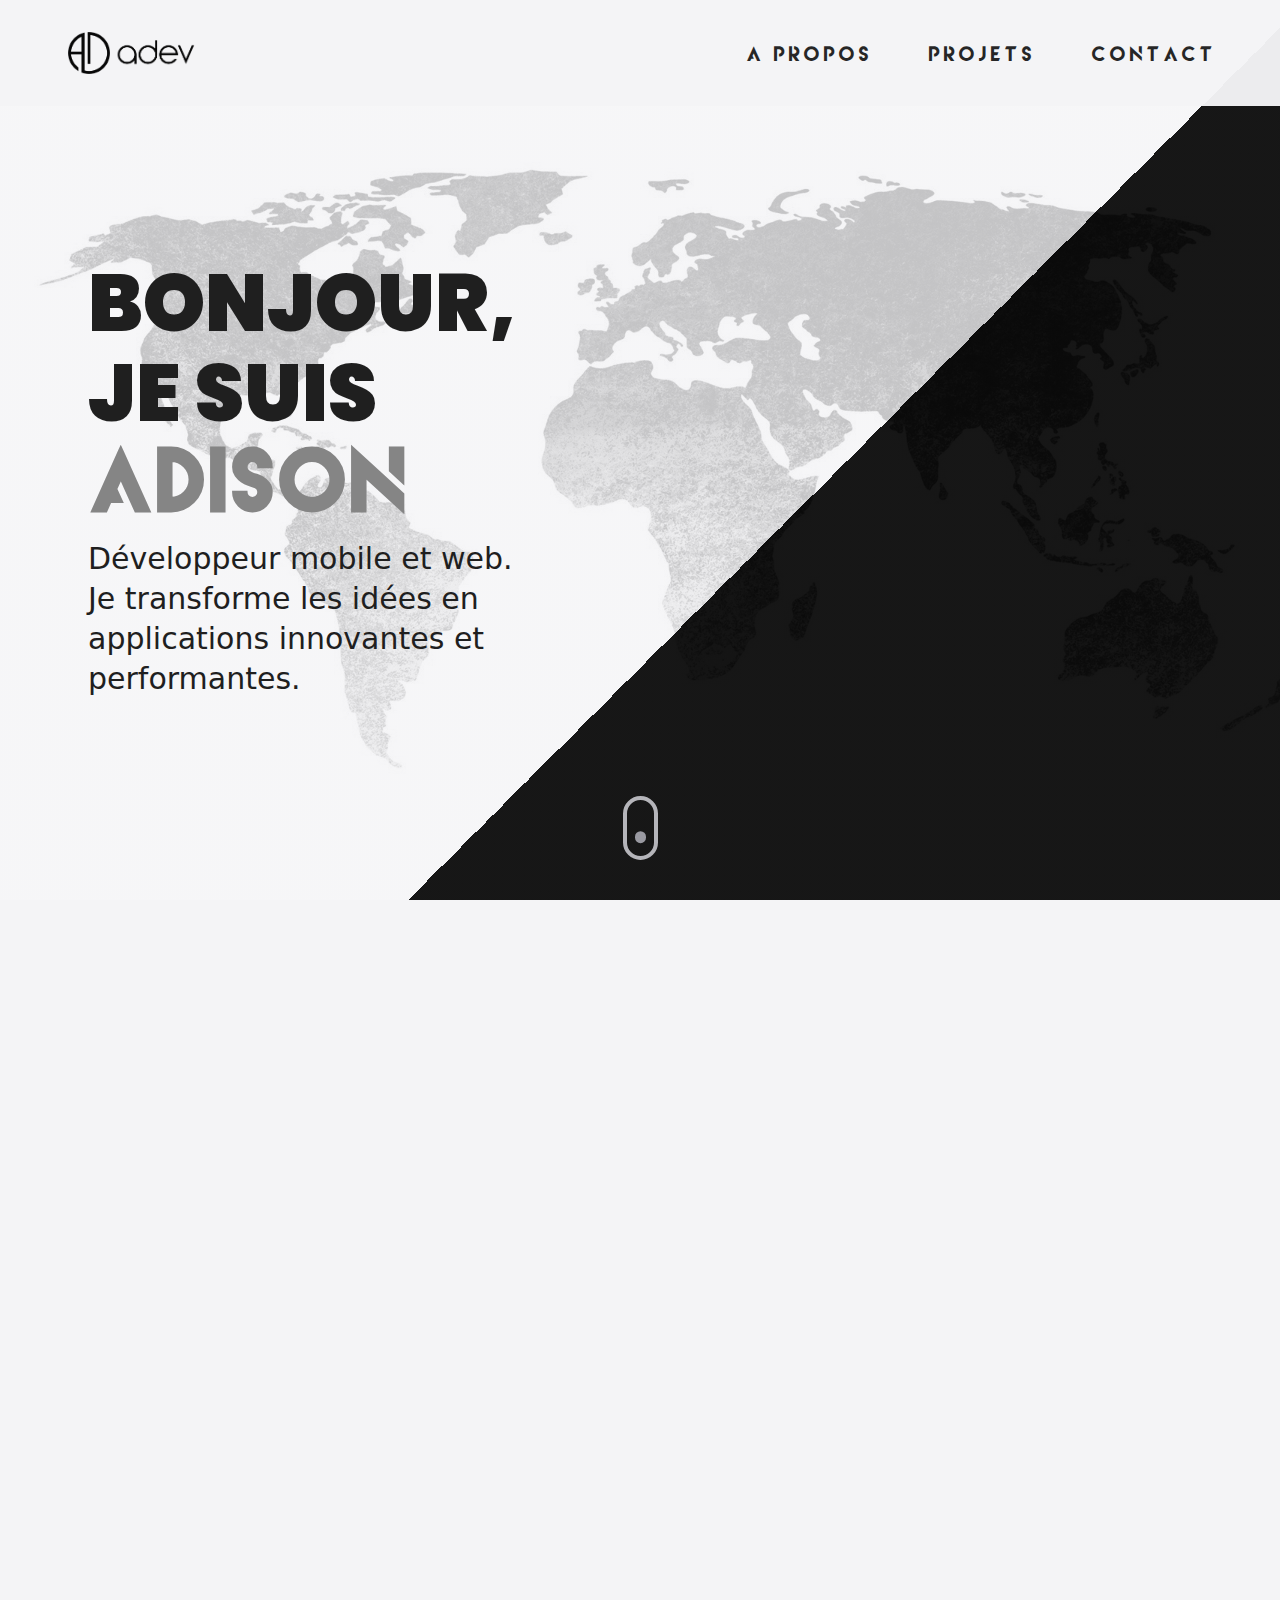
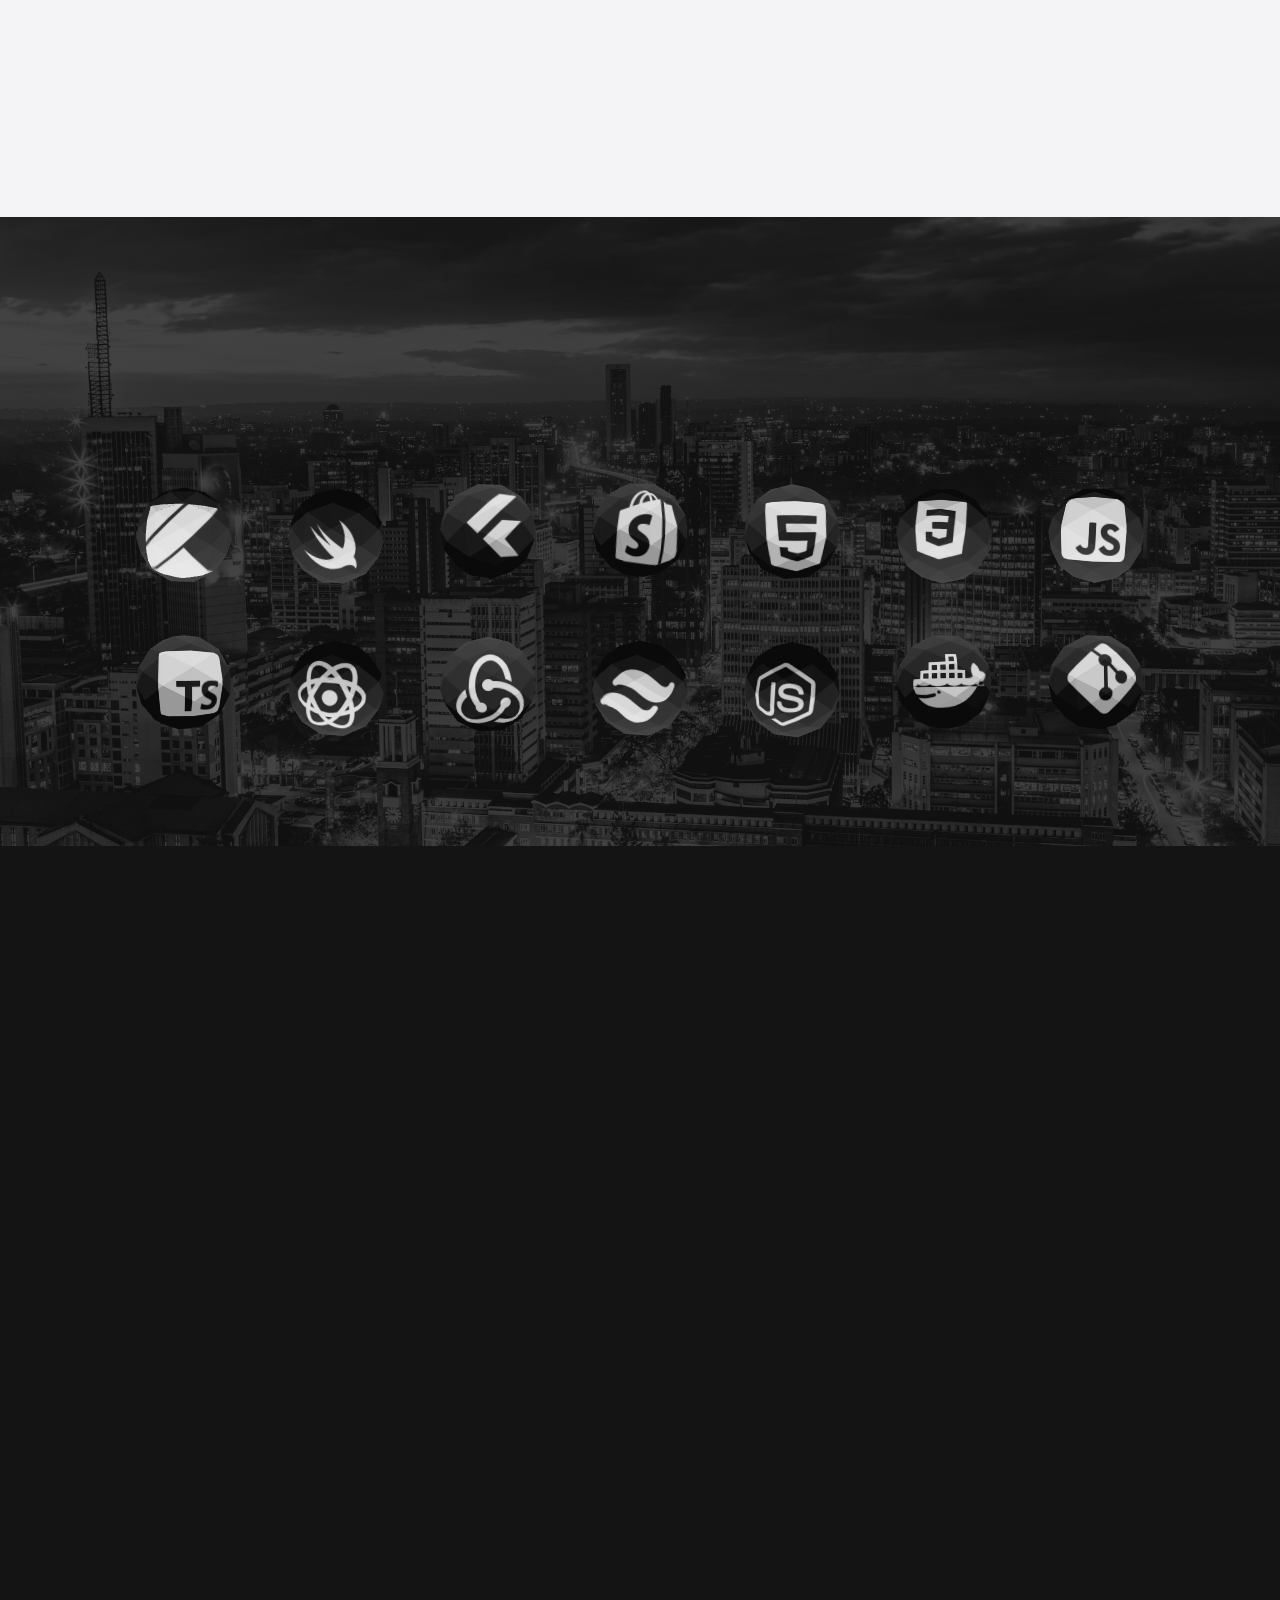
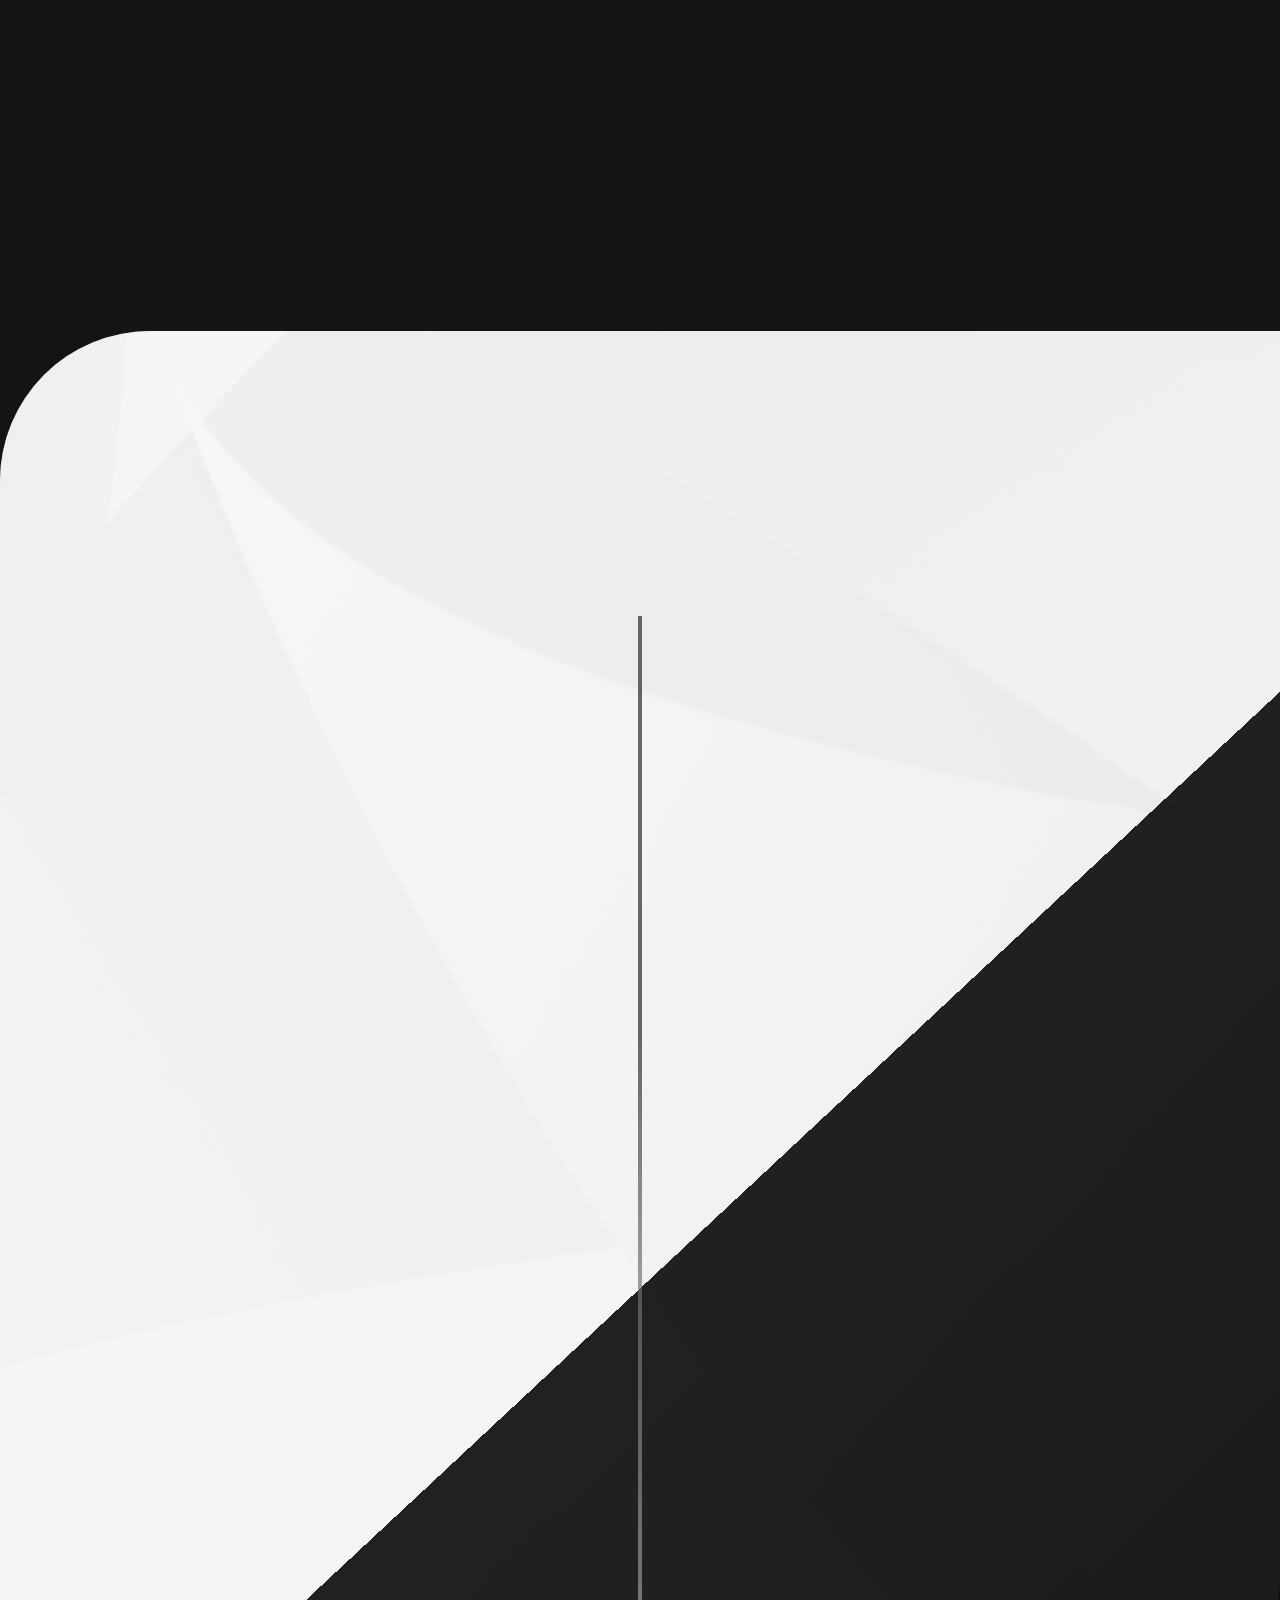
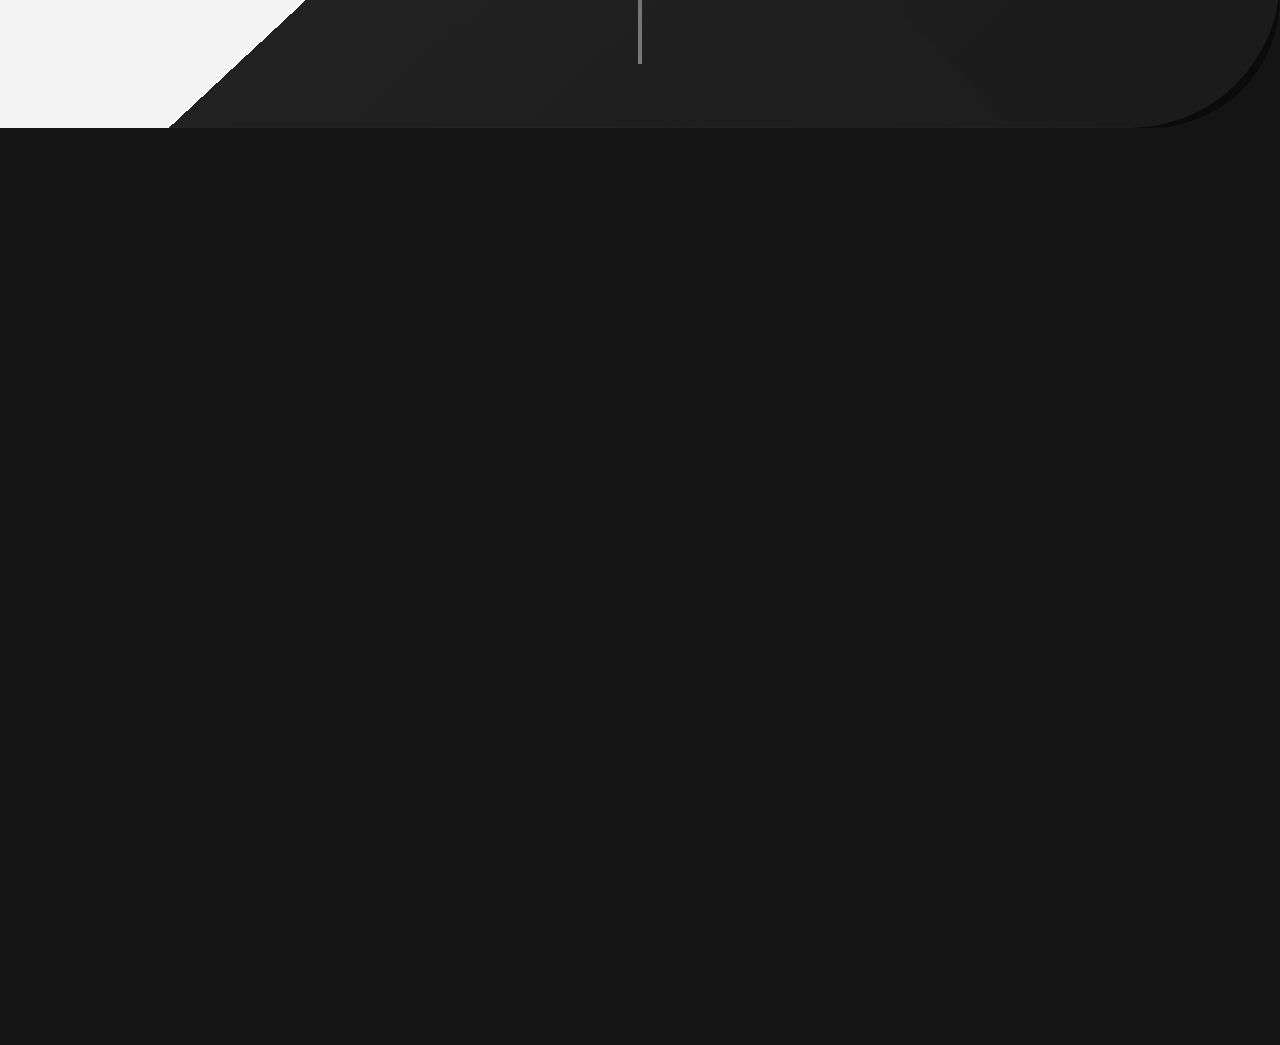
<file: index.html>
<!DOCTYPE html>
<html lang="fr">

<head>
  <!-- Google Tag Manager -->
  <script>(function (w, d, s, l, i) {
      w[l] = w[l] || []; w[l].push({
        'gtm.start':
          new Date().getTime(), event: 'gtm.js'
      }); var f = d.getElementsByTagName(s)[0],
        j = d.createElement(s), dl = l != 'dataLayer' ? '&l=' + l : ''; j.async = true; j.src =
          'https://www.googletagmanager.com/gtm.js?id=' + i + dl; f.parentNode.insertBefore(j, f);
    })(window, document, 'script', 'dataLayer', 'GTM-NM96N9CK');</script>
  <!-- End Google Tag Manager -->
  <meta charset="UTF-8" />
  <meta name="description"
    content="Développeur spécialisé dans la création de sites web et applications mobiles. Développement et stratégies de référencement pour votre succès en ligne." />
  <meta name="author" content="Adison" />
  <meta name="robots" content="index, follow" />
  <meta name="revisit-after" content="7 days" />
  <meta name="language" content="fr" />
  <meta name="publisher" content="Adison" />
  <meta name="copyright" content="Adison" />
  <meta name="distribution" content="global" />
  <meta property="og:locale" content="fr_FR">
  <meta property="og:title" content="Développeur Fullstack et Mobile sur Perpignan">
  <meta property="og:type" content="website">
  <meta property="og:description"
    content="Développeur spécialisé dans la création de sites web et applications mobiles. Développement et stratégies de référencement pour votre succès en ligne.">

  <link rel="icon" type="image/svg+xml" href="/logo.svg" />
  <link rel="canonical" href="https://www.apdev.fr/" />
  <meta name="viewport" content="width=device-width, initial-scale=1" />
  <title>Développement Web, Mobile et Référencement Perpignan</title>
  <script type="module" crossorigin src="/assets/index-fe8fd67d.js"></script>
  <link rel="stylesheet" href="/assets/index-ec9d2d8c.css">
</head>

<body class="bg-night">
  <!-- Google Tag Manager (noscript) -->
  <noscript><iframe src="https://www.googletagmanager.com/ns.html?id=GTM-NM96N9CK" height="0" width="0"
      style="display:none;visibility:hidden"></iframe></noscript>
  <!-- End Google Tag Manager (noscript) -->
  <div id="root"></div>
  
</body>

</html>
</file>
<file: assets/index-ec9d2d8c.css>
@import"https://fonts.googleapis.com/css2?family=Poppins:wght@100;200;300;400;500;600;700;800;900&display=swap";.vertical-timeline *{-webkit-box-sizing:border-box;box-sizing:border-box}.vertical-timeline{width:95%;max-width:1170px;margin:0 auto;position:relative;padding:2em 0}.vertical-timeline:after{content:"";display:table;clear:both}.vertical-timeline:before{content:"";position:absolute;top:0;left:18px;height:100%;width:4px;background:var(--line-color)}.vertical-timeline.vertical-timeline--one-column-right:before{right:18px;left:unset}@media only screen and (min-width:1170px){.vertical-timeline.vertical-timeline--two-columns{width:90%}.vertical-timeline.vertical-timeline--two-columns:before{left:50%;margin-left:-2px}}.vertical-timeline-element{position:relative;margin:2em 0}.vertical-timeline-element>div{min-height:1px}.vertical-timeline-element:after{content:"";display:table;clear:both}.vertical-timeline-element:first-child{margin-top:0}.vertical-timeline-element:last-child{margin-bottom:0}@media only screen and (min-width:1170px){.vertical-timeline-element{margin:4em 0}.vertical-timeline-element:first-child{margin-top:0}.vertical-timeline-element:last-child{margin-bottom:0}}.vertical-timeline-element-icon{position:absolute;top:0;left:0;width:40px;height:40px;border-radius:50%;-webkit-box-shadow:0 0 0 4px #fff,inset 0 2px 0 rgba(0,0,0,.08),0 3px 0 4px rgba(0,0,0,.05);box-shadow:0 0 0 4px #fff,inset 0 2px #00000014,0 3px 0 4px #0000000d}.vertical-timeline--one-column-right .vertical-timeline-element-icon{right:0;left:unset}.vertical-timeline-element-icon svg{display:block;width:24px;height:24px;position:relative;left:50%;top:50%;margin-left:-12px;margin-top:-12px}@media only screen and (min-width:1170px){.vertical-timeline--two-columns .vertical-timeline-element-icon{width:60px;height:60px;left:50%;margin-left:-30px}}.vertical-timeline-element-icon{-webkit-transform:translateZ(0);-webkit-backface-visibility:hidden}.vertical-timeline--animate .vertical-timeline-element-icon.is-hidden{visibility:hidden}.vertical-timeline--animate .vertical-timeline-element-icon.bounce-in{visibility:visible;-webkit-animation:cd-bounce-1 .6s;animation:cd-bounce-1 .6s}@-webkit-keyframes cd-bounce-1{0%{opacity:0;-webkit-transform:scale(.5)}60%{opacity:1;-webkit-transform:scale(1.2)}to{-webkit-transform:scale(1)}}@keyframes cd-bounce-1{0%{opacity:0;-webkit-transform:scale(.5);transform:scale(.5)}60%{opacity:1;-webkit-transform:scale(1.2);transform:scale(1.2)}to{-webkit-transform:scale(1);transform:scale(1)}}.vertical-timeline-element-content{position:relative;margin-left:60px;background:#fff;border-radius:.25em;padding:1em;-webkit-box-shadow:0 3px 0 #ddd;box-shadow:0 3px #ddd}.vertical-timeline--one-column-right .vertical-timeline-element-content{margin-right:60px;margin-left:unset}.vertical-timeline-element--no-children .vertical-timeline-element-content{background:0 0;-webkit-box-shadow:none;box-shadow:none}.vertical-timeline-element-content:after{content:"";display:table;clear:both}.vertical-timeline-element-content h2{color:#303e49}.vertical-timeline-element-content .vertical-timeline-element-date,.vertical-timeline-element-content p{font-size:13px;font-size:.8125rem;font-weight:500}.vertical-timeline-element-content .vertical-timeline-element-date{display:inline-block}.vertical-timeline-element-content p{margin:1em 0 0;line-height:1.6}.vertical-timeline-element-title,.vertical-timeline-element-subtitle{margin:0}.vertical-timeline-element-content .vertical-timeline-element-date{float:left;padding:.8em 0;opacity:.7}.vertical-timeline-element-content-arrow{content:"";position:absolute;top:16px;right:100%;height:0;width:0;border:7px solid transparent;border-right:7px solid #fff}.vertical-timeline--one-column-right .vertical-timeline-element-content-arrow{content:"";position:absolute;top:16px;right:unset;left:100%;height:0;width:0;border:7px solid transparent;border-left:7px solid #fff}.vertical-timeline--one-column-right .vertical-timeline-element-content:before{left:100%;border-left:7px solid #fff;border-right:unset}.vertical-timeline-element--no-children .vertical-timeline-element-content:before{display:none}.vertical-timeline-element--no-children .vertical-timeline-element-content-arrow{display:none}@media only screen and (min-width:768px){.vertical-timeline-element-content h2{font-size:20px;font-size:1.25rem}.vertical-timeline-element-content p{font-size:16px;font-size:1rem}.vertical-timeline-element-content .vertical-timeline-element-date{font-size:14px;font-size:.875rem}}@media only screen and (min-width:1170px){.vertical-timeline--two-columns .vertical-timeline-element-content{margin-left:0;padding:1.5em;width:44%}.vertical-timeline--two-columns .vertical-timeline-element-content-arrow{top:24px;left:100%;-webkit-transform:rotate(180deg);transform:rotate(180deg)}.vertical-timeline--two-columns .vertical-timeline-element-content .vertical-timeline-element-date{position:absolute;width:100%;left:124%;top:6px;font-size:16px;font-size:1rem}.vertical-timeline--two-columns .vertical-timeline-element.vertical-timeline-element--right .vertical-timeline-element-content,.vertical-timeline--two-columns .vertical-timeline-element:nth-child(even):not(.vertical-timeline-element--left) .vertical-timeline-element-content{float:right}.vertical-timeline--two-columns .vertical-timeline-element.vertical-timeline-element--right .vertical-timeline-element-content-arrow,.vertical-timeline--two-columns .vertical-timeline-element:nth-child(even):not(.vertical-timeline-element--left) .vertical-timeline-element-content-arrow{top:24px;left:auto;right:100%;-webkit-transform:rotate(0);transform:rotate(0)}.vertical-timeline--one-column-right .vertical-timeline-element.vertical-timeline-element--right .vertical-timeline-element-content-arrow,.vertical-timeline--one-column-right .vertical-timeline-element:nth-child(even):not(.vertical-timeline-element--left) .vertical-timeline-element-content-arrow{top:24px;left:100%;right:auto;-webkit-transform:rotate(0);transform:rotate(0)}.vertical-timeline--two-columns .vertical-timeline-element.vertical-timeline-element--right .vertical-timeline-element-content .vertical-timeline-element-date,.vertical-timeline--two-columns .vertical-timeline-element:nth-child(even):not(.vertical-timeline-element--left) .vertical-timeline-element-content .vertical-timeline-element-date{left:auto;right:124%;text-align:right}}.vertical-timeline--animate .vertical-timeline-element-content.is-hidden{visibility:hidden}.vertical-timeline--animate .vertical-timeline-element-content.bounce-in{visibility:visible;-webkit-animation:cd-bounce-2 .6s;animation:cd-bounce-2 .6s}@media only screen and (min-width:1170px){.vertical-timeline--two-columns.vertical-timeline--animate .vertical-timeline-element.vertical-timeline-element--right .vertical-timeline-element-content.bounce-in,.vertical-timeline--two-columns.vertical-timeline--animate .vertical-timeline-element:nth-child(even):not(.vertical-timeline-element--left) .vertical-timeline-element-content.bounce-in{-webkit-animation:cd-bounce-2-inverse .6s;animation:cd-bounce-2-inverse .6s}}@media only screen and (max-width:1169px){.vertical-timeline--animate .vertical-timeline-element-content.bounce-in{visibility:visible;-webkit-animation:cd-bounce-2-inverse .6s;animation:cd-bounce-2-inverse .6s}}@-webkit-keyframes cd-bounce-2{0%{opacity:0;-webkit-transform:translateX(-100px)}60%{opacity:1;-webkit-transform:translateX(20px)}to{-webkit-transform:translateX(0)}}@keyframes cd-bounce-2{0%{opacity:0;-webkit-transform:translateX(-100px);transform:translate(-100px)}60%{opacity:1;-webkit-transform:translateX(20px);transform:translate(20px)}to{-webkit-transform:translateX(0);transform:translate(0)}}@-webkit-keyframes cd-bounce-2-inverse{0%{opacity:0;-webkit-transform:translateX(100px)}60%{opacity:1;-webkit-transform:translateX(-20px)}to{-webkit-transform:translateX(0)}}@keyframes cd-bounce-2-inverse{0%{opacity:0;-webkit-transform:translateX(100px);transform:translate(100px)}60%{opacity:1;-webkit-transform:translateX(-20px);transform:translate(-20px)}to{-webkit-transform:translateX(0);transform:translate(0)}}*,:before,:after{box-sizing:border-box;border-width:0;border-style:solid;border-color:#e5e7eb}:before,:after{--tw-content: ""}html{line-height:1.5;-webkit-text-size-adjust:100%;-moz-tab-size:4;-o-tab-size:4;tab-size:4;font-family:ui-sans-serif,system-ui,-apple-system,BlinkMacSystemFont,Segoe UI,Roboto,Helvetica Neue,Arial,Noto Sans,sans-serif,"Apple Color Emoji","Segoe UI Emoji",Segoe UI Symbol,"Noto Color Emoji";font-feature-settings:normal;font-variation-settings:normal}body{margin:0;line-height:inherit}hr{height:0;color:inherit;border-top-width:1px}abbr:where([title]){-webkit-text-decoration:underline dotted;text-decoration:underline dotted}h1,h2,h3,h4,h5,h6{font-size:inherit;font-weight:inherit}a{color:inherit;text-decoration:inherit}b,strong{font-weight:bolder}code,kbd,samp,pre{font-family:ui-monospace,SFMono-Regular,Menlo,Monaco,Consolas,Liberation Mono,Courier New,monospace;font-size:1em}small{font-size:80%}sub,sup{font-size:75%;line-height:0;position:relative;vertical-align:baseline}sub{bottom:-.25em}sup{top:-.5em}table{text-indent:0;border-color:inherit;border-collapse:collapse}button,input,optgroup,select,textarea{font-family:inherit;font-size:100%;font-weight:inherit;line-height:inherit;color:inherit;margin:0;padding:0}button,select{text-transform:none}button,[type=button],[type=reset],[type=submit]{-webkit-appearance:button;background-color:transparent;background-image:none}:-moz-focusring{outline:auto}:-moz-ui-invalid{box-shadow:none}progress{vertical-align:baseline}::-webkit-inner-spin-button,::-webkit-outer-spin-button{height:auto}[type=search]{-webkit-appearance:textfield;outline-offset:-2px}::-webkit-search-decoration{-webkit-appearance:none}::-webkit-file-upload-button{-webkit-appearance:button;font:inherit}summary{display:list-item}blockquote,dl,dd,h1,h2,h3,h4,h5,h6,hr,figure,p,pre{margin:0}fieldset{margin:0;padding:0}legend{padding:0}ol,ul,menu{list-style:none;margin:0;padding:0}textarea{resize:vertical}input::-moz-placeholder,textarea::-moz-placeholder{opacity:1;color:#9ca3af}input::placeholder,textarea::placeholder{opacity:1;color:#9ca3af}button,[role=button]{cursor:pointer}:disabled{cursor:default}img,svg,video,canvas,audio,iframe,embed,object{display:block;vertical-align:middle}img,video{max-width:100%;height:auto}[hidden]{display:none}*,:before,:after{--tw-border-spacing-x: 0;--tw-border-spacing-y: 0;--tw-translate-x: 0;--tw-translate-y: 0;--tw-rotate: 0;--tw-skew-x: 0;--tw-skew-y: 0;--tw-scale-x: 1;--tw-scale-y: 1;--tw-pan-x: ;--tw-pan-y: ;--tw-pinch-zoom: ;--tw-scroll-snap-strictness: proximity;--tw-gradient-from-position: ;--tw-gradient-via-position: ;--tw-gradient-to-position: ;--tw-ordinal: ;--tw-slashed-zero: ;--tw-numeric-figure: ;--tw-numeric-spacing: ;--tw-numeric-fraction: ;--tw-ring-inset: ;--tw-ring-offset-width: 0px;--tw-ring-offset-color: #fff;--tw-ring-color: rgb(59 130 246 / .5);--tw-ring-offset-shadow: 0 0 #0000;--tw-ring-shadow: 0 0 #0000;--tw-shadow: 0 0 #0000;--tw-shadow-colored: 0 0 #0000;--tw-blur: ;--tw-brightness: ;--tw-contrast: ;--tw-grayscale: ;--tw-hue-rotate: ;--tw-invert: ;--tw-saturate: ;--tw-sepia: ;--tw-drop-shadow: ;--tw-backdrop-blur: ;--tw-backdrop-brightness: ;--tw-backdrop-contrast: ;--tw-backdrop-grayscale: ;--tw-backdrop-hue-rotate: ;--tw-backdrop-invert: ;--tw-backdrop-opacity: ;--tw-backdrop-saturate: ;--tw-backdrop-sepia: }::backdrop{--tw-border-spacing-x: 0;--tw-border-spacing-y: 0;--tw-translate-x: 0;--tw-translate-y: 0;--tw-rotate: 0;--tw-skew-x: 0;--tw-skew-y: 0;--tw-scale-x: 1;--tw-scale-y: 1;--tw-pan-x: ;--tw-pan-y: ;--tw-pinch-zoom: ;--tw-scroll-snap-strictness: proximity;--tw-gradient-from-position: ;--tw-gradient-via-position: ;--tw-gradient-to-position: ;--tw-ordinal: ;--tw-slashed-zero: ;--tw-numeric-figure: ;--tw-numeric-spacing: ;--tw-numeric-fraction: ;--tw-ring-inset: ;--tw-ring-offset-width: 0px;--tw-ring-offset-color: #fff;--tw-ring-color: rgb(59 130 246 / .5);--tw-ring-offset-shadow: 0 0 #0000;--tw-ring-shadow: 0 0 #0000;--tw-shadow: 0 0 #0000;--tw-shadow-colored: 0 0 #0000;--tw-blur: ;--tw-brightness: ;--tw-contrast: ;--tw-grayscale: ;--tw-hue-rotate: ;--tw-invert: ;--tw-saturate: ;--tw-sepia: ;--tw-drop-shadow: ;--tw-backdrop-blur: ;--tw-backdrop-brightness: ;--tw-backdrop-contrast: ;--tw-backdrop-grayscale: ;--tw-backdrop-hue-rotate: ;--tw-backdrop-invert: ;--tw-backdrop-opacity: ;--tw-backdrop-saturate: ;--tw-backdrop-sepia: }.fixed{position:fixed}.absolute{position:absolute}.relative{position:relative}.inset-0{inset:0px}.bottom-0{bottom:0px}.bottom-32{bottom:8rem}.left-0{left:0px}.top-0{top:0px}.top-\[150px\]{top:150px}.z-0{z-index:0}.z-10{z-index:10}.z-20{z-index:20}.m-3{margin:.75rem}.mx-auto{margin-left:auto;margin-right:auto}.-ml-\[0\.6rem\]{margin-left:-.6rem}.-ml-\[35px\]{margin-left:-35px}.-mt-\[1rem\]{margin-top:-1rem}.-mt-\[6rem\]{margin-top:-6rem}.-mt-\[8rem\]{margin-top:-8rem}.mb-1{margin-bottom:.25rem}.mb-4{margin-bottom:1rem}.ml-3{margin-left:.75rem}.ml-\[50vw\]{margin-left:50vw}.mt-10{margin-top:2.5rem}.mt-14{margin-top:3.5rem}.mt-2{margin-top:.5rem}.mt-20{margin-top:5rem}.mt-4{margin-top:1rem}.mt-5{margin-top:1.25rem}.mt-\[10rem\]{margin-top:10rem}.mt-\[16px\]{margin-top:16px}.mt-\[50px\]{margin-top:50px}.block{display:block}.flex{display:flex}.hidden{display:none}.h-10{height:2.5rem}.h-16{height:4rem}.h-28{height:7rem}.h-3{height:.75rem}.h-4\/5{height:80%}.h-40{height:10rem}.h-5{height:1.25rem}.h-\[100vh\]{height:100vh}.h-\[22px\]{height:22px}.h-\[23px\]{height:23px}.h-\[30px\]{height:30px}.h-\[34px\]{height:34px}.h-\[420px\]{height:420px}.h-\[45\%\]{height:45%}.h-\[45px\]{height:45px}.h-\[46px\]{height:46px}.h-\[60\%\]{height:60%}.h-\[64px\]{height:64px}.h-\[85px\]{height:85px}.h-full{height:100%}.h-screen{height:100vh}.min-h-\[280px\]{min-height:280px}.min-h-\[70vh\]{min-height:70vh}.w-1{width:.25rem}.w-10{width:2.5rem}.w-16{width:4rem}.w-28{width:7rem}.w-3{width:.75rem}.w-4\/5{width:80%}.w-5{width:1.25rem}.w-\[100\%\]{width:100%}.w-\[125px\]{width:125px}.w-\[130px\]{width:130px}.w-\[200px\]{width:200px}.w-\[22px\]{width:22px}.w-\[23px\]{width:23px}.w-\[34px\]{width:34px}.w-\[35px\]{width:35px}.w-\[45\%\]{width:45%}.w-\[45px\]{width:45px}.w-\[60\%\]{width:60%}.w-\[85px\]{width:85px}.w-full{width:100%}.w-screen{width:100vw}.min-w-\[170px\]{min-width:170px}.max-w-3xl{max-width:48rem}.max-w-7xl{max-width:80rem}.flex-1{flex:1 1 0%}.flex-\[0\.75\]{flex:.75}.flex-\[10\]{flex:10}.flex-\[2\]{flex:2}.cursor-pointer{cursor:pointer}.resize-none{resize:none}.list-none{list-style-type:none}.flex-row{flex-direction:row}.flex-col{flex-direction:column}.flex-col-reverse{flex-direction:column-reverse}.flex-wrap{flex-wrap:wrap}.items-start{align-items:flex-start}.items-center{align-items:center}.justify-start{justify-content:flex-start}.justify-end{justify-content:flex-end}.justify-center{justify-content:center}.justify-between{justify-content:space-between}.justify-evenly{justify-content:space-evenly}.gap-1{gap:.25rem}.gap-10{gap:2.5rem}.gap-14{gap:3.5rem}.gap-2{gap:.5rem}.gap-3{gap:.75rem}.gap-5{gap:1.25rem}.gap-6{gap:1.5rem}.overflow-hidden{overflow:hidden}.whitespace-nowrap{white-space:nowrap}.rounded-2xl{border-radius:1rem}.rounded-3xl{border-radius:1.5rem}.rounded-\[10px\]{border-radius:10px}.rounded-\[20px\]{border-radius:20px}.rounded-\[24px\]{border-radius:24px}.rounded-full{border-radius:9999px}.rounded-lg{border-radius:.5rem}.rounded-b-\[24px\]{border-bottom-right-radius:24px;border-bottom-left-radius:24px}.rounded-br-\[130px\]{border-bottom-right-radius:130px}.rounded-br-\[150px\]{border-bottom-right-radius:150px}.rounded-tl-\[150px\]{border-top-left-radius:150px}.border-4{border-width:4px}.border-none{border-style:none}.border-dim{--tw-border-opacity: 1;border-color:rgb(102 102 110 / var(--tw-border-opacity))}.border-french{--tw-border-opacity: 1;border-color:rgb(181 181 186 / var(--tw-border-opacity))}.bg-\[\#0a0a0a\]{--tw-bg-opacity: 1;background-color:rgb(10 10 10 / var(--tw-bg-opacity))}.bg-\[rgba\(122\,122\,122\,0\.5\)\]{background-color:#7a7a7a80}.bg-eerieBlack{--tw-bg-opacity: 1;background-color:rgb(31 31 31 / var(--tw-bg-opacity))}.bg-flashWhite{--tw-bg-opacity: 1;background-color:rgb(244 244 246 / var(--tw-bg-opacity))}.bg-jet{--tw-bg-opacity: 1;background-color:rgb(41 41 41 / var(--tw-bg-opacity))}.bg-jetLight{--tw-bg-opacity: 1;background-color:rgb(51 51 51 / var(--tw-bg-opacity))}.bg-night{--tw-bg-opacity: 1;background-color:rgb(20 20 20 / var(--tw-bg-opacity))}.bg-taupe{--tw-bg-opacity: 1;background-color:rgb(153 153 161 / var(--tw-bg-opacity))}.bg-about{background-image:linear-gradient(165deg,rgba(244,244,246,1) 100%,rgba(122,122,122,1) 100%)}.bg-experience{background-image:linear-gradient(135deg,rgba(244,244,246,.5) 60%,rgba(10,10,10,.2) 100%),url(/assets/white-abstract-28311fe4.png)}.bg-experienceLight{background-image:linear-gradient(137deg,rgba(244,244,246,.5) 60%,rgba(10,10,10,.9) 60%)}.bg-hero-mobile{background-image:linear-gradient(137deg,rgba(244,244,246,.8) 60%,rgba(10,10,10,1) 60%)}.bg-tech{background-image:linear-gradient(165deg,rgba(20,20,20,.8) 100%,rgba(109,109,116,.8) 100%),url(/assets/nairobi-87db6c03.png)}.bg-cover{background-size:cover}.bg-center{background-position:center}.bg-no-repeat{background-repeat:no-repeat}.object-contain{-o-object-fit:contain;object-fit:contain}.object-cover{-o-object-fit:cover;object-fit:cover}.p-2{padding:.5rem}.p-6{padding:1.5rem}.p-8{padding:2rem}.p-\[1px\]{padding:1px}.px-12{padding-left:3rem;padding-right:3rem}.px-6{padding-left:1.5rem;padding-right:1.5rem}.py-10{padding-top:2.5rem;padding-bottom:2.5rem}.py-12{padding-top:3rem;padding-bottom:3rem}.py-2{padding-top:.5rem;padding-bottom:.5rem}.py-4{padding-top:1rem;padding-bottom:1rem}.py-5{padding-top:1.25rem;padding-bottom:1.25rem}.py-6{padding-top:1.5rem;padding-bottom:1.5rem}.pb-10{padding-bottom:2.5rem}.pb-12{padding-bottom:3rem}.pl-3{padding-left:.75rem}.pl-\[2rem\]{padding-left:2rem}.pr-3{padding-right:.75rem}.pr-\[4\.5rem\]{padding-right:4.5rem}.pt-12{padding-top:3rem}.pt-\[98px\]{padding-top:98px}.text-center{text-align:center}.font-arenq{font-family:Arenq}.font-beckman{font-family:Beckman}.font-mova{font-family:Mova}.font-overcameBold{font-family:Overcame Bold}.font-poppins{font-family:Poppins,sans-serif}.text-\[12px\]{font-size:12px}.text-\[14px\]{font-size:14px}.text-\[16px\]{font-size:16px}.text-\[18px\]{font-size:18px}.text-\[21px\]{font-size:21px}.text-\[22px\]{font-size:22px}.text-\[24px\]{font-size:24px}.text-\[30px\]{font-size:30px}.text-\[40px\]{font-size:40px}.text-\[50px\]{font-size:50px}.text-\[88px\]{font-size:88px}.font-black{font-weight:900}.font-bold{font-weight:700}.font-extrabold{font-weight:800}.font-medium{font-weight:500}.font-semibold{font-weight:600}.uppercase{text-transform:uppercase}.leading-\[18px\]{line-height:18px}.leading-\[30px\]{line-height:30px}.leading-none{line-height:1}.tracking-\[1px\]{letter-spacing:1px}.tracking-\[2px\]{letter-spacing:2px}.tracking-\[3px\]{letter-spacing:3px}.tracking-wider{letter-spacing:.05em}.text-dim{--tw-text-opacity: 1;color:rgb(102 102 110 / var(--tw-text-opacity))}.text-eerieBlack{--tw-text-opacity: 1;color:rgb(31 31 31 / var(--tw-text-opacity))}.text-french{--tw-text-opacity: 1;color:rgb(181 181 186 / var(--tw-text-opacity))}.text-jetLight{--tw-text-opacity: 1;color:rgb(51 51 51 / var(--tw-text-opacity))}.text-silver{--tw-text-opacity: 1;color:rgb(214 214 214 / var(--tw-text-opacity))}.text-taupe{--tw-text-opacity: 1;color:rgb(153 153 161 / var(--tw-text-opacity))}.text-timberWolf{--tw-text-opacity: 1;color:rgb(212 212 216 / var(--tw-text-opacity))}.underline{text-decoration-line:underline}.opacity-\[0\.5\]{opacity:.5}.opacity-\[0\.8\]{opacity:.8}.opacity-\[0\.98\]{opacity:.98}.shadow-card{--tw-shadow: 0px 35px 120px -15px #1f1f1f;--tw-shadow-colored: 0px 35px 120px -15px var(--tw-shadow-color);box-shadow:var(--tw-ring-offset-shadow, 0 0 #0000),var(--tw-ring-shadow, 0 0 #0000),var(--tw-shadow)}.outline-none{outline:2px solid transparent;outline-offset:2px}.transition{transition-property:color,background-color,border-color,text-decoration-color,fill,stroke,opacity,box-shadow,transform,filter,-webkit-backdrop-filter;transition-property:color,background-color,border-color,text-decoration-color,fill,stroke,opacity,box-shadow,transform,filter,backdrop-filter;transition-property:color,background-color,border-color,text-decoration-color,fill,stroke,opacity,box-shadow,transform,filter,backdrop-filter,-webkit-backdrop-filter;transition-timing-function:cubic-bezier(.4,0,.2,1);transition-duration:.15s}.transition-all{transition-property:all;transition-timing-function:cubic-bezier(.4,0,.2,1);transition-duration:.15s}.duration-300{transition-duration:.3s}.duration-\[0\.2s\]{transition-duration:.2s}.ease-in-out{transition-timing-function:cubic-bezier(.4,0,.2,1)}@font-face{font-family:Arenq;src:url(/assets/arenq-9cb5ccda.otf)}@font-face{font-family:Mova;src:url(/assets/mova-1d2d6d8c.otf)}@font-face{font-family:Beckman;src:url(/assets/beckman-a7139702.otf)}@font-face{font-family:Overcame Bold;src:url(/assets/overcame-bold-55329540.woff)}@font-face{font-family:Overcame Outline;src:url(/assets/overcame-outline-c8da765a.woff)}@keyframes fadeIn{0%{opacity:0}to{opacity:1}}.fade-in{animation:fadeIn .6s ease-in-out}*{margin:0;padding:0;box-sizing:border-box;scroll-behavior:smooth;color-scheme:dark}.nav-links:after{content:"";display:block;width:0;height:3px;background:#292929;margin:auto;transition:.5s}.nav-links:hover:after{width:70%}#about{margin-left:-24px;font-size:100px}#projects{margin-left:-2px;font-size:100px}#contact{margin-left:-20px;font-size:95px;letter-spacing:-2px}.hero-heading{font-family:Poppins,sans-serif;text-transform:uppercase;font-weight:700}.hash-span{margin-top:-100px;padding-bottom:100px;display:block}.vertical-timeline.vertical-timeline-custom-line:before{background:rgb(66,66,66);background:linear-gradient(180deg,rgba(66,66,66,.8) 40%,rgba(234,234,236,.45) 100%)}.vertical-timeline-element-icon{box-shadow:0 0 0 4px #afafafd2,inset 0 2px #00000014,0 3px 0 4px #0000000d}.glassmorphism{background:rgba(20,20,20,.7);box-shadow:0 8px 32px #8585855e;backdrop-filter:blur(4px);-webkit-backdrop-filter:blur(4px);border:1px solid rgba(255,255,255,.18)}.card-shadow{box-shadow:#9b9b9b4d 0 2px 6px,#9b9b9b38 0 0 4px;border-radius:24px}.black-gradient{background:#000000;background:linear-gradient(to right,#434343,#000000)}.bw-gradient{background:rgb(10,10,10);background:linear-gradient(180deg,rgba(10,10,10,.8) 40%,rgba(153,153,161,0) 70%)}.card-gradient{background:rgb(244,244,246);background:linear-gradient(158deg,rgba(153,153,161,1) 25%,rgba(153,153,161,1) 100%)}.canvas-loader{font-size:10px;width:1em;height:1em;border-radius:50%;position:relative;text-indent:-9999em;animation:mulShdSpin 1.1s infinite ease;transform:translateZ(0)}@keyframes mulShdSpin{0%,to{box-shadow:0 -2.6em #fff,1.8em -1.8em #fff3,2.5em 0 #fff3,1.75em 1.75em #fff3,0 2.5em #fff3,-1.8em 1.8em #fff3,-2.6em 0 #ffffff80,-1.8em -1.8em #ffffffb3}12.5%{box-shadow:0 -2.6em #ffffffb3,1.8em -1.8em #fff,2.5em 0 #fff3,1.75em 1.75em #fff3,0 2.5em #fff3,-1.8em 1.8em #fff3,-2.6em 0 #fff3,-1.8em -1.8em #ffffff80}25%{box-shadow:0 -2.6em #ffffff80,1.8em -1.8em #ffffffb3,2.5em 0 #fff,1.75em 1.75em #fff3,0 2.5em #fff3,-1.8em 1.8em #fff3,-2.6em 0 #fff3,-1.8em -1.8em #fff3}37.5%{box-shadow:0 -2.6em #fff3,1.8em -1.8em #ffffff80,2.5em 0 #ffffffb3,1.75em 1.75em #fff,0 2.5em #fff3,-1.8em 1.8em #fff3,-2.6em 0 #fff3,-1.8em -1.8em #fff3}50%{box-shadow:0 -2.6em #fff3,1.8em -1.8em #fff3,2.5em 0 #ffffff80,1.75em 1.75em #ffffffb3,0 2.5em #fff,-1.8em 1.8em #fff3,-2.6em 0 #fff3,-1.8em -1.8em #fff3}62.5%{box-shadow:0 -2.6em #fff3,1.8em -1.8em #fff3,2.5em 0 #fff3,1.75em 1.75em #ffffff80,0 2.5em #ffffffb3,-1.8em 1.8em #fff,-2.6em 0 #fff3,-1.8em -1.8em #fff3}75%{box-shadow:0 -2.6em #fff3,1.8em -1.8em #fff3,2.5em 0 #fff3,1.75em 1.75em #fff3,0 2.5em #ffffff80,-1.8em 1.8em #ffffffb3,-2.6em 0 #fff,-1.8em -1.8em #fff3}87.5%{box-shadow:0 -2.6em #fff3,1.8em -1.8em #fff3,2.5em 0 #fff3,1.75em 1.75em #fff3,0 2.5em #fff3,-1.8em 1.8em #ffffff80,-2.6em 0 #ffffffb3,-1.8em -1.8em #fff}}.placeholder\:text-taupe::-moz-placeholder{--tw-text-opacity: 1;color:rgb(153 153 161 / var(--tw-text-opacity))}.placeholder\:text-taupe::placeholder{--tw-text-opacity: 1;color:rgb(153 153 161 / var(--tw-text-opacity))}.hover\:bg-battleGray:hover{--tw-bg-opacity: 1;background-color:rgb(133 133 133 / var(--tw-bg-opacity))}.hover\:text-eerieBlack:hover{--tw-text-opacity: 1;color:rgb(31 31 31 / var(--tw-text-opacity))}.hover\:text-taupe:hover{--tw-text-opacity: 1;color:rgb(153 153 161 / var(--tw-text-opacity))}@media (min-width: 450px){.xs\:bottom-10{bottom:2.5rem}.xs\:w-\[250px\]{width:250px}.xs\:p-8{padding:2rem}.xs\:py-8{padding-top:2rem;padding-bottom:2rem}.xs\:pb-8{padding-bottom:2rem}.xs\:pt-8{padding-top:2rem}.xs\:text-\[20px\]{font-size:20px}.xs\:text-\[40px\]{font-size:40px}.xs\:text-\[50px\]{font-size:50px}}@media (min-width: 640px){.sm\:top-\[250px\]{top:250px}.sm\:-ml-\[3rem\]{margin-left:-3rem}.sm\:mt-0{margin-top:0}.sm\:mt-\[22px\]{margin-top:22px}.sm\:block{display:block}.sm\:flex{display:flex}.sm\:hidden{display:none}.sm\:h-11{height:2.75rem}.sm\:h-80{height:20rem}.sm\:h-\[26px\]{height:26px}.sm\:h-\[50px\]{height:50px}.sm\:h-\[58px\]{height:58px}.sm\:h-\[90px\]{height:90px}.sm\:h-\[90vh\]{height:90vh}.sm\:w-11{width:2.75rem}.sm\:w-\[148px\]{width:148px}.sm\:w-\[150px\]{width:150px}.sm\:w-\[26px\]{width:26px}.sm\:w-\[50px\]{width:50px}.sm\:w-\[90px\]{width:90px}.sm\:flex-row{flex-direction:row}.sm\:gap-4{gap:1rem}.sm\:bg-hero{background-image:linear-gradient(135deg,rgba(244,244,246,.8) 60%,rgba(10,10,10,.95) 60%)}.sm\:p-16{padding:4rem}.sm\:px-16{padding-left:4rem;padding-right:4rem}.sm\:py-16{padding-top:4rem;padding-bottom:4rem}.sm\:pb-16{padding-bottom:4rem}.sm\:pl-16{padding-left:4rem}.sm\:pt-16{padding-top:4rem}.sm\:text-\[14px\]{font-size:14px}.sm\:text-\[18px\]{font-size:18px}.sm\:text-\[20px\]{font-size:20px}.sm\:text-\[26px\]{font-size:26px}.sm\:text-\[27px\]{font-size:27px}.sm\:text-\[32px\]{font-size:32px}.sm\:text-\[48px\]{font-size:48px}.sm\:text-\[60px\]{font-size:60px}.sm\:text-\[90px\]{font-size:90px}.sm\:leading-\[24px\]{line-height:24px}.sm\:text-battleGray{--tw-text-opacity: 1;color:rgb(133 133 133 / var(--tw-text-opacity))}.sm\:opacity-\[0\.97\]{opacity:.97}.sm\:opacity-\[0\.9\]{opacity:.9}}@media (min-width: 768px){.md\:ml-\[60vw\]{margin-left:60vw}.md\:h-\[70vh\]{height:70vh}.md\:text-\[60px\]{font-size:60px}}@media (min-width: 900px){.xmd\:ml-\[60vw\]{margin-left:60vw}}@media (min-width: 1025px){.lg\:bottom-\[7rem\]{bottom:7rem}.lg\:top-\[150px\]{top:150px}.lg\:ml-\[80vw\]{margin-left:80vw}.lg\:w-\[80\%\]{width:80%}.lg\:flex-\[0\.5\]{flex:.5}.lg\:flex-\[3\.5\]{flex:3.5}.lg\:origin-\[0\,0\]{transform-origin:0,0}.lg\:rotate-\[-90deg\]{--tw-rotate: -90deg;transform:translate(var(--tw-translate-x),var(--tw-translate-y)) rotate(var(--tw-rotate)) skew(var(--tw-skew-x)) skewY(var(--tw-skew-y)) scaleX(var(--tw-scale-x)) scaleY(var(--tw-scale-y))}.lg\:flex-row{flex-direction:row}.lg\:text-\[30px\]{font-size:30px}.lg\:text-\[80px\]{font-size:80px}.lg\:leading-\[40px\]{line-height:40px}.lg\:leading-\[90px\]{line-height:90px}}@media (min-width: 1280px){.xl\:top-\[250px\]{top:250px}.xl\:h-\[60vh\]{height:60vh}.xl\:flex-row{flex-direction:row}}@media (min-width: 1536px){.\32xl\:ml-\[83vw\]{margin-left:83vw}.\32xl\:max-w-\[1280px\]{max-width:1280px}}
</file>
